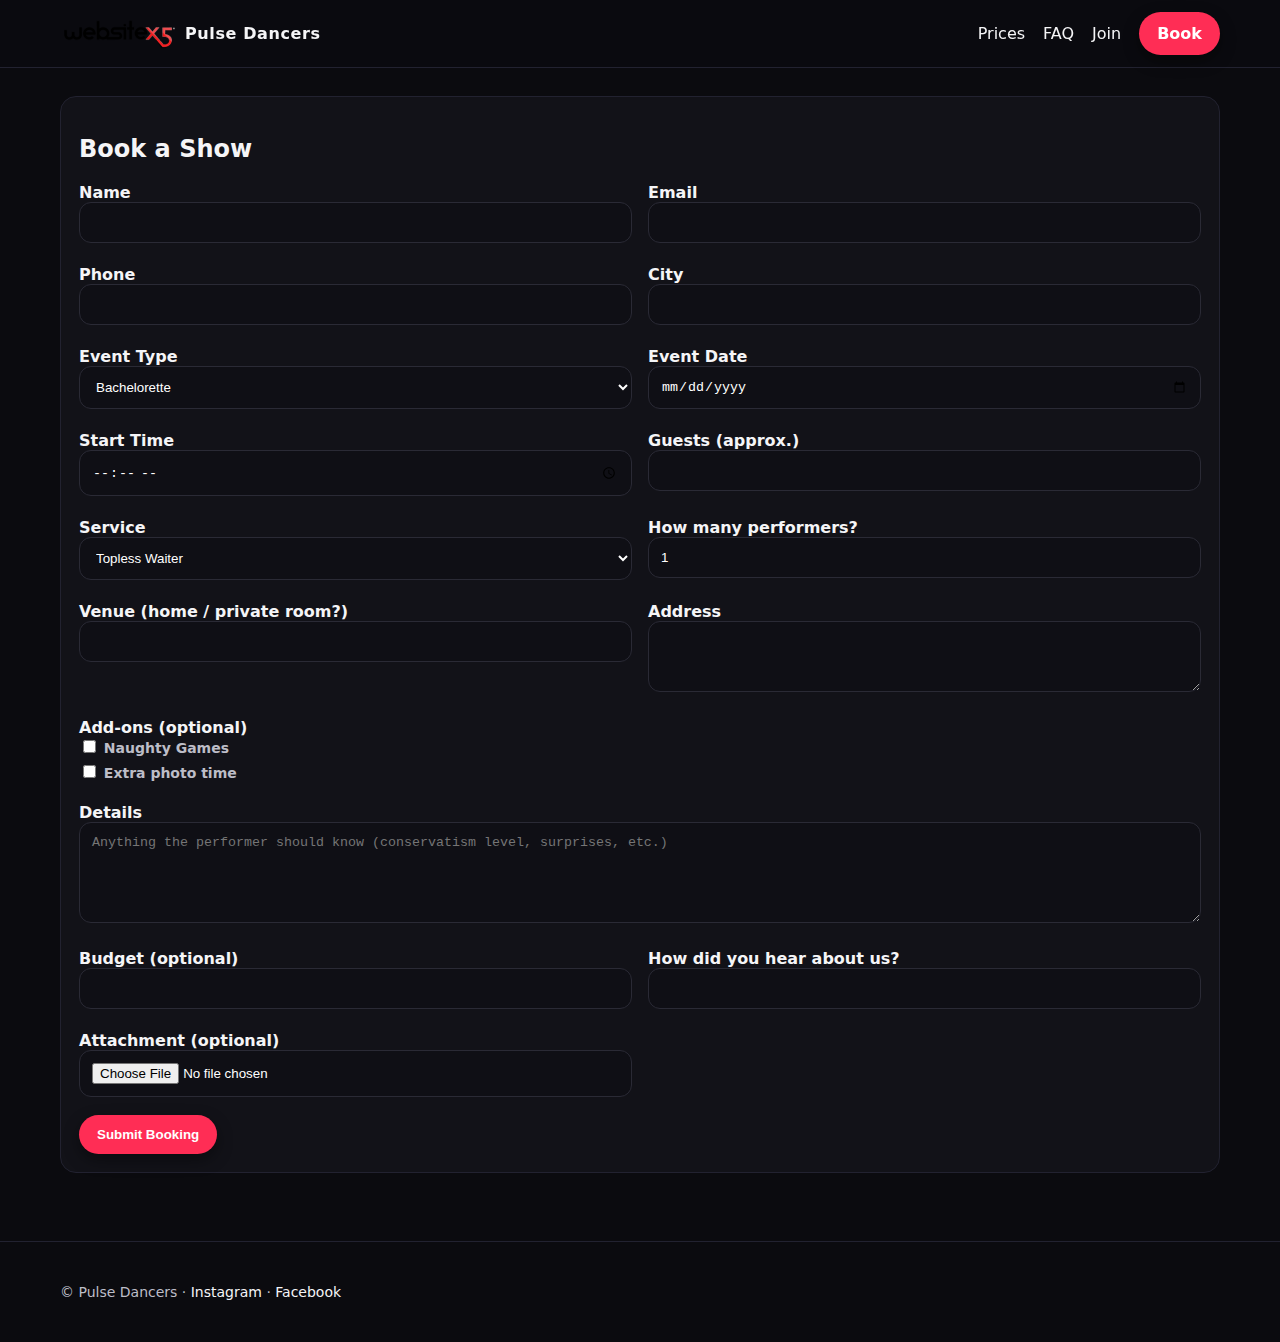
<file: book.html>
<!DOCTYPE html><html lang="en"><head><meta charset="UTF-8"><meta name="viewport" content="width=device-width,initial-scale=1"><title>Pulse Dancers</title><link rel="stylesheet" href="/assets/css/styles.css"><link rel="icon" href="/images/logo.png"></head><body>
<nav><div class="nav-inner">
  <a class="logo" href="/"><img src="/images/logo.png" alt="Pulse Dancers"><span class="brand">Pulse Dancers</span></a>
  <div class="links">
    <a href="/prices.html">Prices</a>
    <a href="/faq.html">FAQ</a>
    <a href="/join.html">Join</a>
    <a href="/book.html" class="button">Book</a>
  </div>
</div></nav>
<div class="container">

<section class="section card">
  <h2>Book a Show</h2>
  <form name="booking" method="POST" data-netlify="true" netlify-honeypot="bot-field" enctype="multipart/form-data">
    <input type="hidden" name="form-name" value="booking">
    <p class="small" style="display:none;"><label>Don’t fill this out: <input name="bot-field" /></label></p>
    <div class="grid-2">
      <div><label>Name<input class="input" name="name" required></label></div>
      <div><label>Email<input class="input" type="email" name="email" required></label></div>
      <div><label>Phone<input class="input" name="phone"></label></div>
      <div><label>City<input class="input" name="city"></label></div>
      <div><label>Event Type<select class="input" name="event_type">
        <option>Bachelorette</option><option>Birthday</option><option>Girls Night</option><option>Other</option>
      </select></label></div>
      <div><label>Event Date<input class="input" type="date" name="date"></label></div>
      <div><label>Start Time<input class="input" type="time" name="time"></label></div>
      <div><label>Guests (approx.)<input class="input" type="number" name="guests" min="1"></label></div>
      <div><label>Service<select class="input" name="service">
        <option>Topless Waiter</option><option>Bottomless Waiter</option><option>Exotic Dancer (One‑Man Show)</option><option>Naughty Games</option>
      </select></label></div>
      <div><label>How many performers?<input class="input" type="number" name="performers" min="1" value="1"></label></div>
      <div><label>Venue (home / private room?)<input class="input" name="venue"></label></div>
      <div><label>Address<textarea class="input" name="address" rows="3"></textarea></label></div>
      <div style="grid-column:1/-1"><label>Add‑ons (optional)
        <label class="small"><input type="checkbox" name="addon_games"> Naughty Games</label>
        <label class="small"><input type="checkbox" name="addon_photos"> Extra photo time</label>
      </label></div>
      <div style="grid-column:1/-1"><label>Details<textarea class="input" name="details" rows="5" placeholder="Anything the performer should know (conservatism level, surprises, etc.)"></textarea></label></div>
      <div><label>Budget (optional)<input class="input" name="budget"></label></div>
      <div><label>How did you hear about us?<input class="input" name="ref"></label></div>
      <div><label>Attachment (optional)<input class="input" type="file" name="file"></label></div>
    </div>
    <div style="margin-top:12px;"><button class="button" type="submit">Submit Booking</button></div>
  </form>
</section>
</div><footer class="footer"><div class="container small">
  <p>© Pulse Dancers · <a href="https://www.instagram.com/pulsesouthafrica" target="_blank" rel="noopener">Instagram</a> · <a href="https://www.facebook.com/pulseSouthAfrica" target="_blank" rel="noopener">Facebook</a></p>
</div></footer></body></html>
</file>
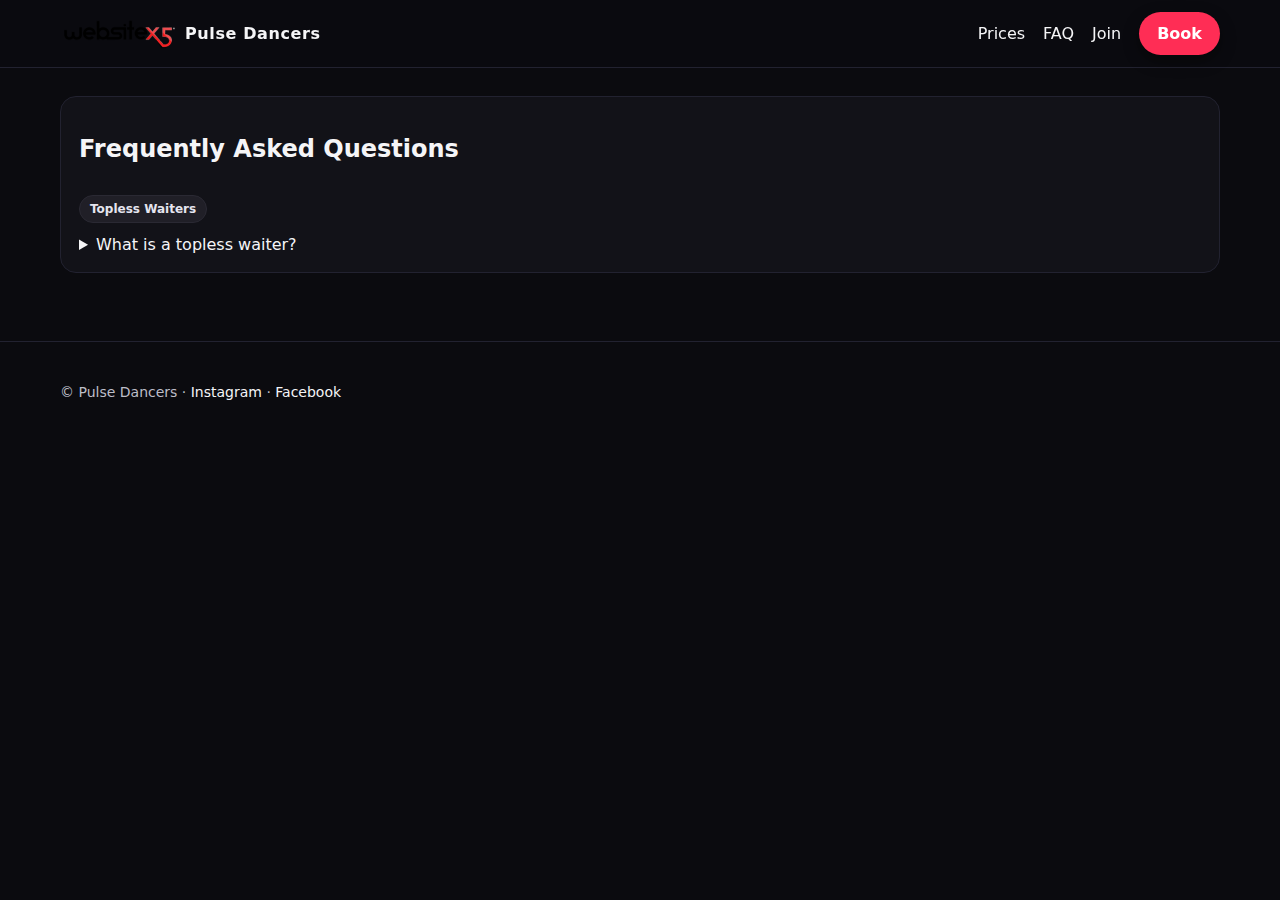
<file: faq.html>
<!DOCTYPE html><html lang="en"><head><meta charset="UTF-8"><meta name="viewport" content="width=device-width,initial-scale=1"><title>Pulse Dancers</title><link rel="stylesheet" href="/assets/css/styles.css"><link rel="icon" href="/images/logo.png"></head><body>
<nav><div class="nav-inner">
  <a class="logo" href="/"><img src="/images/logo.png" alt="Pulse Dancers"><span class="brand">Pulse Dancers</span></a>
  <div class="links">
    <a href="/prices.html">Prices</a>
    <a href="/faq.html">FAQ</a>
    <a href="/join.html">Join</a>
    <a href="/book.html" class="button">Book</a>
  </div>
</div></nav>
<div class="container">

<section class="section card" data-faq>
  <h2>Frequently Asked Questions</h2>
  <!-- Renders from /data/faq.json -->
</section>
<script src="/assets/js/app.js"></script>
</div><footer class="footer"><div class="container small">
  <p>© Pulse Dancers · <a href="https://www.instagram.com/pulsesouthafrica" target="_blank" rel="noopener">Instagram</a> · <a href="https://www.facebook.com/pulseSouthAfrica" target="_blank" rel="noopener">Facebook</a></p>
</div></footer></body></html>
</file>
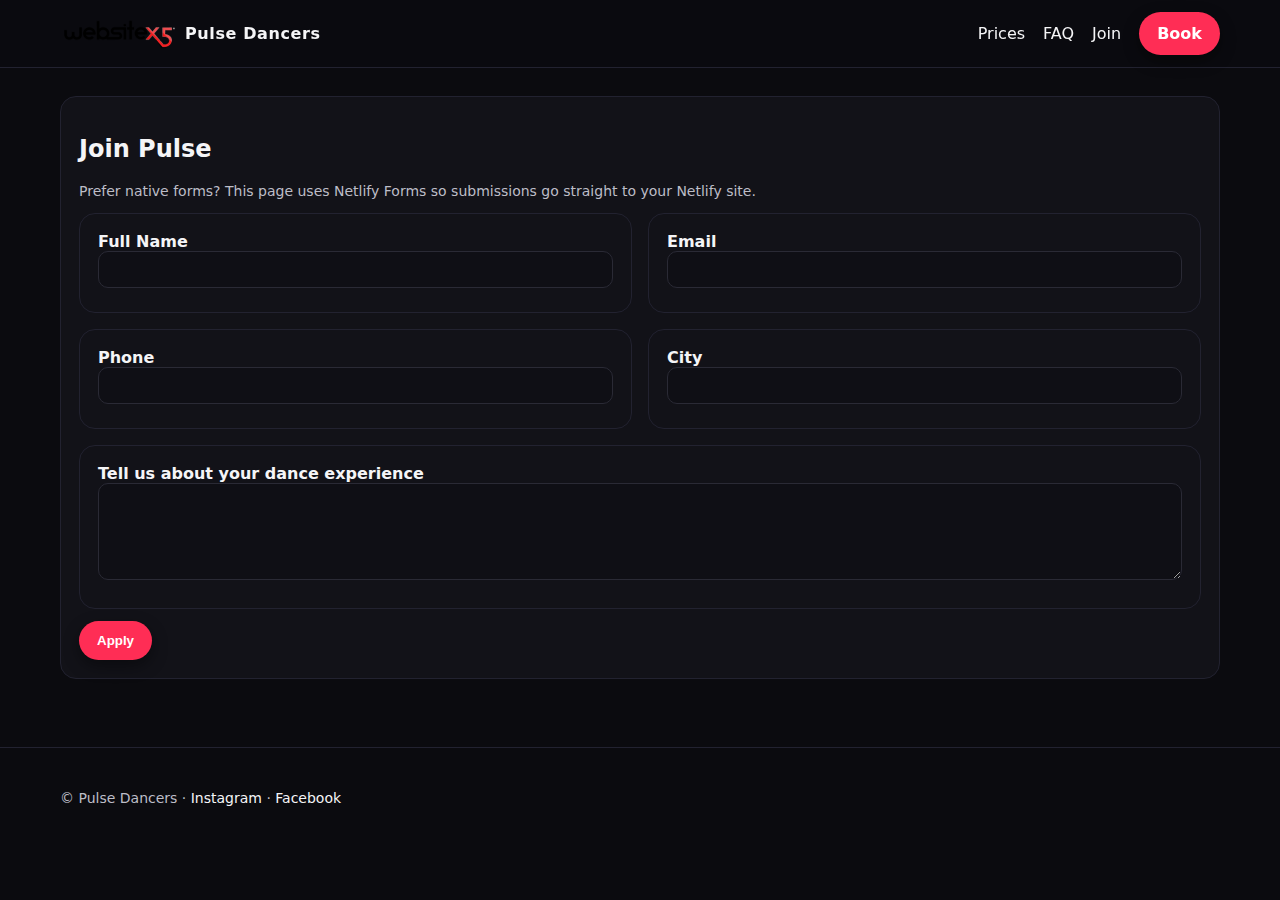
<file: join.html>
<!DOCTYPE html>
<html lang="en">
<head>
  <meta charset="UTF-8" />
  <meta name="viewport" content="width=device-width, initial-scale=1" />
  <title>Pulse Dancers</title>
  <meta name="description" content="South Africa's best male entertainment: choreographed shows, topless & bottomless waiters. Book nationwide." />
  <link rel="stylesheet" href="/assets/css/styles.css" />
  <link rel="icon" href="/images/logo.png">
</head>
<body>
  <nav>
    <div class="nav-inner">
      <a class="logo" href="/"><img src="/images/logo.png" alt="Pulse Dancers logo"><span class="brand">Pulse Dancers</span></a>
      <div class="links">
        <a href="/prices.html">Prices</a>
        <a href="/faq.html">FAQ</a>
        <a href="/join.html">Join</a>
        <a href="/book.html" class="button">Book</a>
      </div>
    </div>
  </nav>
  <div class="container">

<section class="card">
  <h2>Join Pulse</h2>
  <p class="small">Prefer native forms? This page uses Netlify Forms so submissions go straight to your Netlify site.</p>
  <form name="join" method="POST" data-netlify="true" netlify-honeypot="bot-field">
    <input type="hidden" name="form-name" value="join">
    <p class="small" style="display:none;">
      <label>Don’t fill this out: <input name="bot-field" /></label>
    </p>
    <div class="grid-2">
      <div class="card"><label>Full Name<br><input required name="name" style="width:100%;padding:10px;border-radius:10px;border:1px solid #2a2a35;background:#0f0f15;color:#fff"></label></div>
      <div class="card"><label>Email<br><input required type="email" name="email" style="width:100%;padding:10px;border-radius:10px;border:1px solid #2a2a35;background:#0f0f15;color:#fff"></label></div>
      <div class="card"><label>Phone<br><input name="phone" style="width:100%;padding:10px;border-radius:10px;border:1px solid #2a2a35;background:#0f0f15;color:#fff"></label></div>
      <div class="card"><label>City<br><input name="city" style="width:100%;padding:10px;border-radius:10px;border:1px solid #2a2a35;background:#0f0f15;color:#fff"></label></div>
      <div class="card" style="grid-column:1/-1;"><label>Tell us about your dance experience<br><textarea name="experience" rows="5" style="width:100%;padding:10px;border-radius:10px;border:1px solid #2a2a35;background:#0f0f15;color:#fff"></textarea></label></div>
    </div>
    <div style="margin-top:12px;"><button type="submit" class="button">Apply</button></div>
  </form>
</section>

  </div>
  <footer class="footer">
    <div class="container small">
      <p>© Pulse Dancers · <a href="https://www.instagram.com/pulsesouthafrica" target="_blank" rel="noopener">Instagram</a> · <a href="https://www.facebook.com/pulseSouthAfrica" target="_blank" rel="noopener">Facebook</a></p>
    </div>
  </footer>
  <script src="/assets/js/app.js"></script>
</body>
</html>
</file>
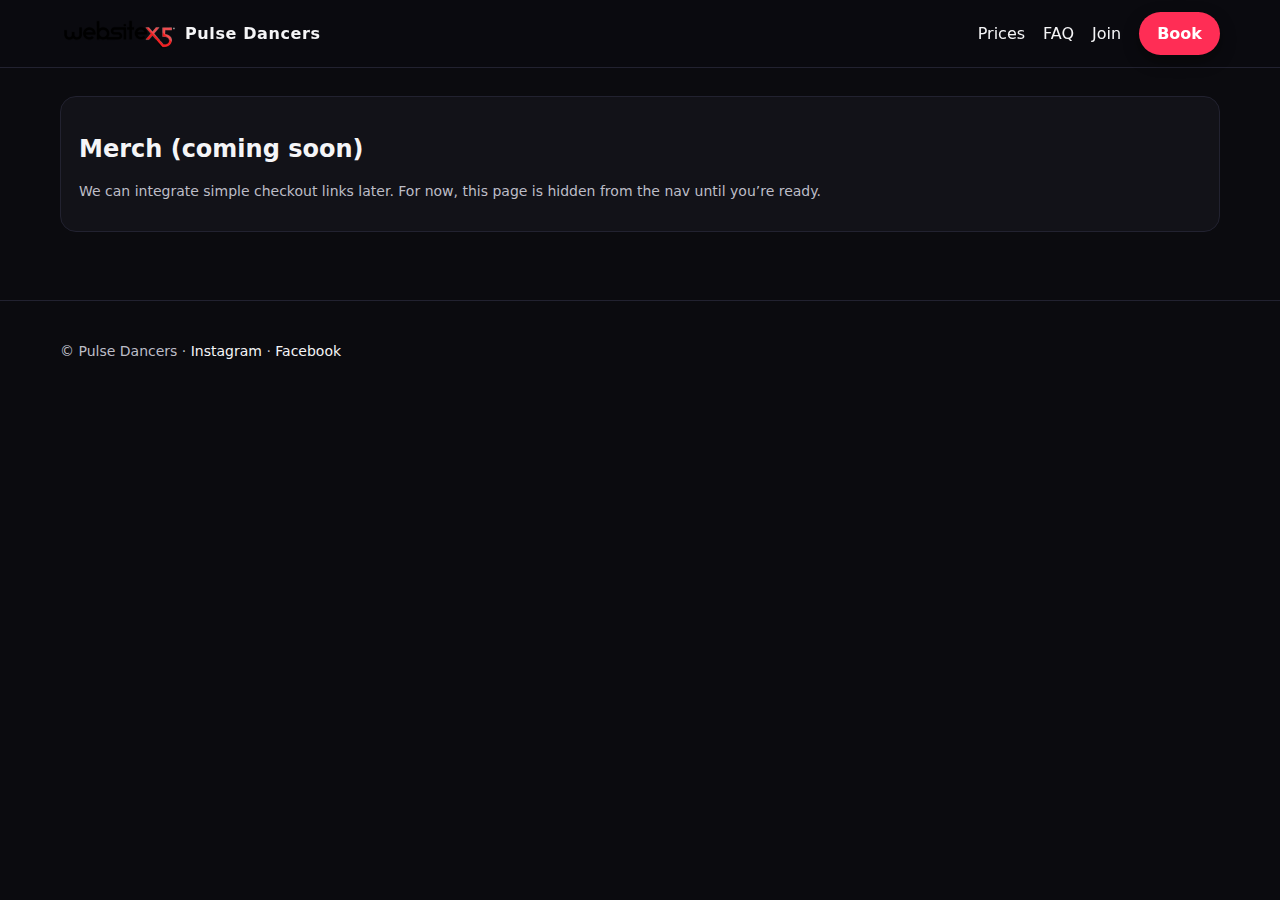
<file: merch.html>
<!DOCTYPE html>
<html lang="en">
<head>
  <meta charset="UTF-8" />
  <meta name="viewport" content="width=device-width, initial-scale=1" />
  <title>Pulse Dancers</title>
  <meta name="description" content="South Africa's best male entertainment: choreographed shows, topless & bottomless waiters. Book nationwide." />
  <link rel="stylesheet" href="/assets/css/styles.css" />
  <link rel="icon" href="/images/logo.png">
</head>
<body>
  <nav>
    <div class="nav-inner">
      <a class="logo" href="/"><img src="/images/logo.png" alt="Pulse Dancers logo"><span class="brand">Pulse Dancers</span></a>
      <div class="links">
        <a href="/prices.html">Prices</a>
        <a href="/faq.html">FAQ</a>
        <a href="/join.html">Join</a>
        <a href="/book.html" class="button">Book</a>
      </div>
    </div>
  </nav>
  <div class="container">

<section class="card">
  <h2>Merch (coming soon)</h2>
  <p class="small">We can integrate simple checkout links later. For now, this page is hidden from the nav until you’re ready.</p>
</section>

  </div>
  <footer class="footer">
    <div class="container small">
      <p>© Pulse Dancers · <a href="https://www.instagram.com/pulsesouthafrica" target="_blank" rel="noopener">Instagram</a> · <a href="https://www.facebook.com/pulseSouthAfrica" target="_blank" rel="noopener">Facebook</a></p>
    </div>
  </footer>
  <script src="/assets/js/app.js"></script>
</body>
</html>
</file>
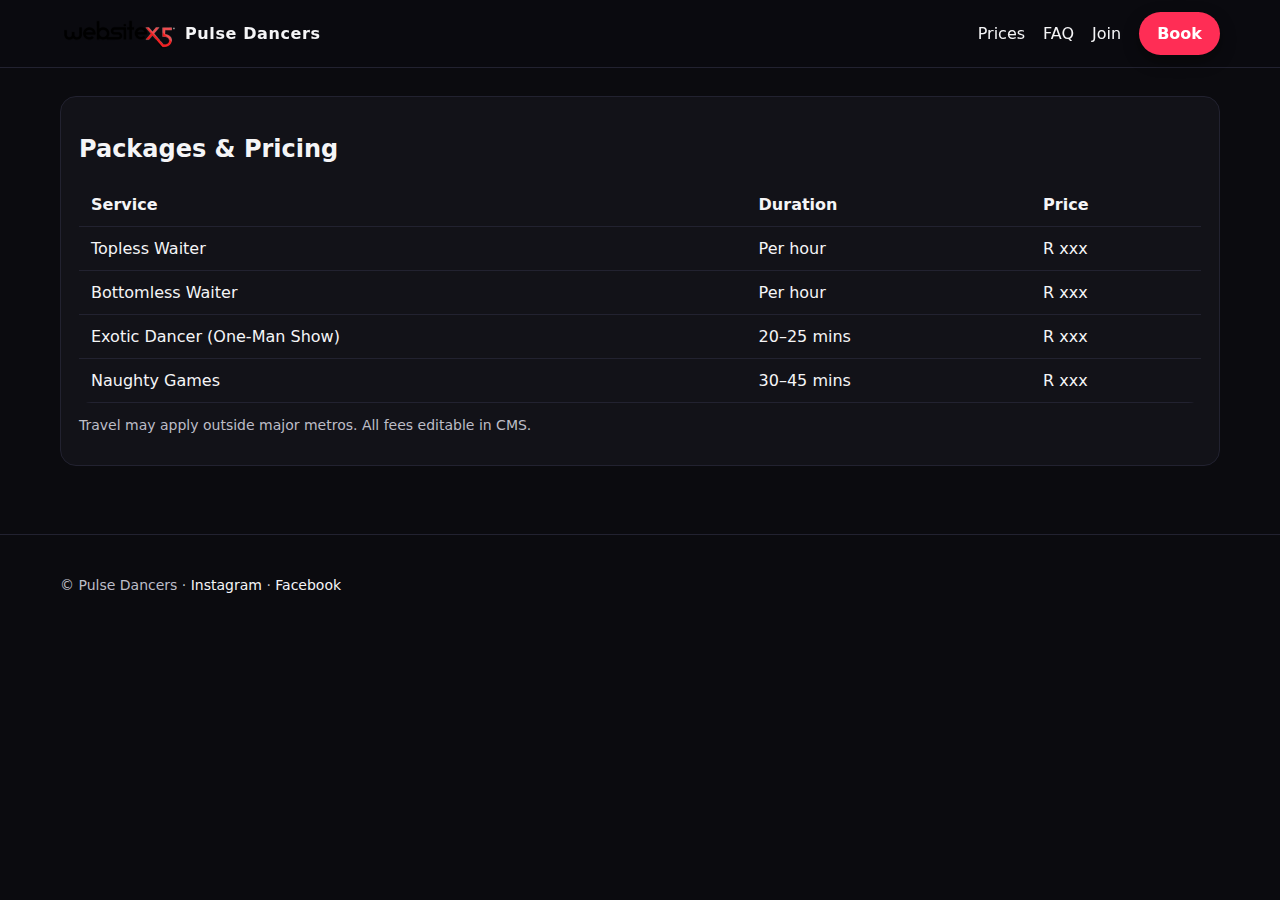
<file: prices.html>
<!DOCTYPE html><html lang="en"><head><meta charset="UTF-8"><meta name="viewport" content="width=device-width,initial-scale=1"><title>Pulse Dancers</title><link rel="stylesheet" href="/assets/css/styles.css"><link rel="icon" href="/images/logo.png"></head><body>
<nav><div class="nav-inner">
  <a class="logo" href="/"><img src="/images/logo.png" alt="Pulse Dancers"><span class="brand">Pulse Dancers</span></a>
  <div class="links">
    <a href="/prices.html">Prices</a>
    <a href="/faq.html">FAQ</a>
    <a href="/join.html">Join</a>
    <a href="/book.html" class="button">Book</a>
  </div>
</div></nav>
<div class="container">

<section class="section card">
  <h2>Packages & Pricing</h2>
  <table class="table" data-prices>
    <thead><tr><th>Service</th><th>Duration</th><th>Price</th></tr></thead>
    <tbody></tbody>
  </table>
  <p class="small" data-price-notes></p>
</section>
<script src="/assets/js/app.js"></script>
</div><footer class="footer"><div class="container small">
  <p>© Pulse Dancers · <a href="https://www.instagram.com/pulsesouthafrica" target="_blank" rel="noopener">Instagram</a> · <a href="https://www.facebook.com/pulseSouthAfrica" target="_blank" rel="noopener">Facebook</a></p>
</div></footer></body></html>
</file>
<file: assets/css/styles.css>
:root{
  --bg:#0b0b0f; --panel:#121218; --ink:#f5f5f7; --muted:#bdbdc7;
  --line:#222230; --accent:#ff2d55; --accent2:#ff5c7a; --shadow: rgba(0,0,0,.4);
  --brand:#ff2d55;
}
*{box-sizing:border-box}
html,body{margin:0;padding:0;background:var(--bg);color:var(--ink);
  font-family:Inter,system-ui,-apple-system,Segoe UI,Roboto,Helvetica,Arial,sans-serif}
a{color:var(--ink);text-decoration:none}
a.button,button{display:inline-block;padding:12px 18px;border-radius:999px;background:var(--brand);
  color:#fff;font-weight:700;border:none;box-shadow:0 6px 16px var(--shadow)}
nav{position:sticky;top:0;z-index:10;background:rgba(11,11,15,.85);
  border-bottom:1px solid var(--line);backdrop-filter:blur(8px)}
.nav-inner{max-width:1200px;margin:0 auto;display:flex;gap:20px;align-items:center;padding:12px 20px}
.logo{display:flex;gap:10px;align-items:center}
.logo img{height:40px}
.logo .brand{font-weight:900;letter-spacing:.6px}
nav .links{margin-left:auto;display:flex;gap:18px;align-items:center}
.container{max-width:1200px;margin:0 auto;padding:28px 20px}
.hero{position:relative;min-height:52vh;display:grid;align-items:end}
.hero .banner{position:absolute;inset:0;background:url('/images/hero.jpg') center/cover no-repeat;filter:brightness(.6)}
.hero .inner{position:relative;padding:40px 20px}
.hero h1{font-size:52px;line-height:1.02;margin:6px 0}
.hero p{font-size:18px;color:var(--muted);max-width:800px}
.section{padding:24px 0}
.card{background:var(--panel);border:1px solid var(--line);border-radius:16px;padding:18px}
.grid-3{display:grid;grid-template-columns:repeat(3,1fr);gap:16px}
.grid-2{display:grid;grid-template-columns:1fr 1fr;gap:16px}
.table{width:100%;border-collapse:collapse;border-radius:12px;overflow:hidden}
.table th,.table td{border-bottom:1px solid var(--line);padding:12px;text-align:left}
.badge{display:inline-block;background:#201f27;color:#e5e5ef;border:1px solid #2a2933;padding:6px 10px;border-radius:999px;font-size:12px}
.small{font-size:14px;color:var(--muted)}
.input,select,textarea{width:100%;padding:12px;border-radius:12px;border:1px solid #2a2a35;background:#0f0f15;color:#fff}
label{display:block;font-weight:600;margin-bottom:6px}
.footer{margin-top:40px;border-top:1px solid var(--line)}
@media (max-width:900px){.grid-3{grid-template-columns:1fr}.grid-2{grid-template-columns:1fr}.hero{min-height:42vh} .hero h1{font-size:36px}}
</file>
